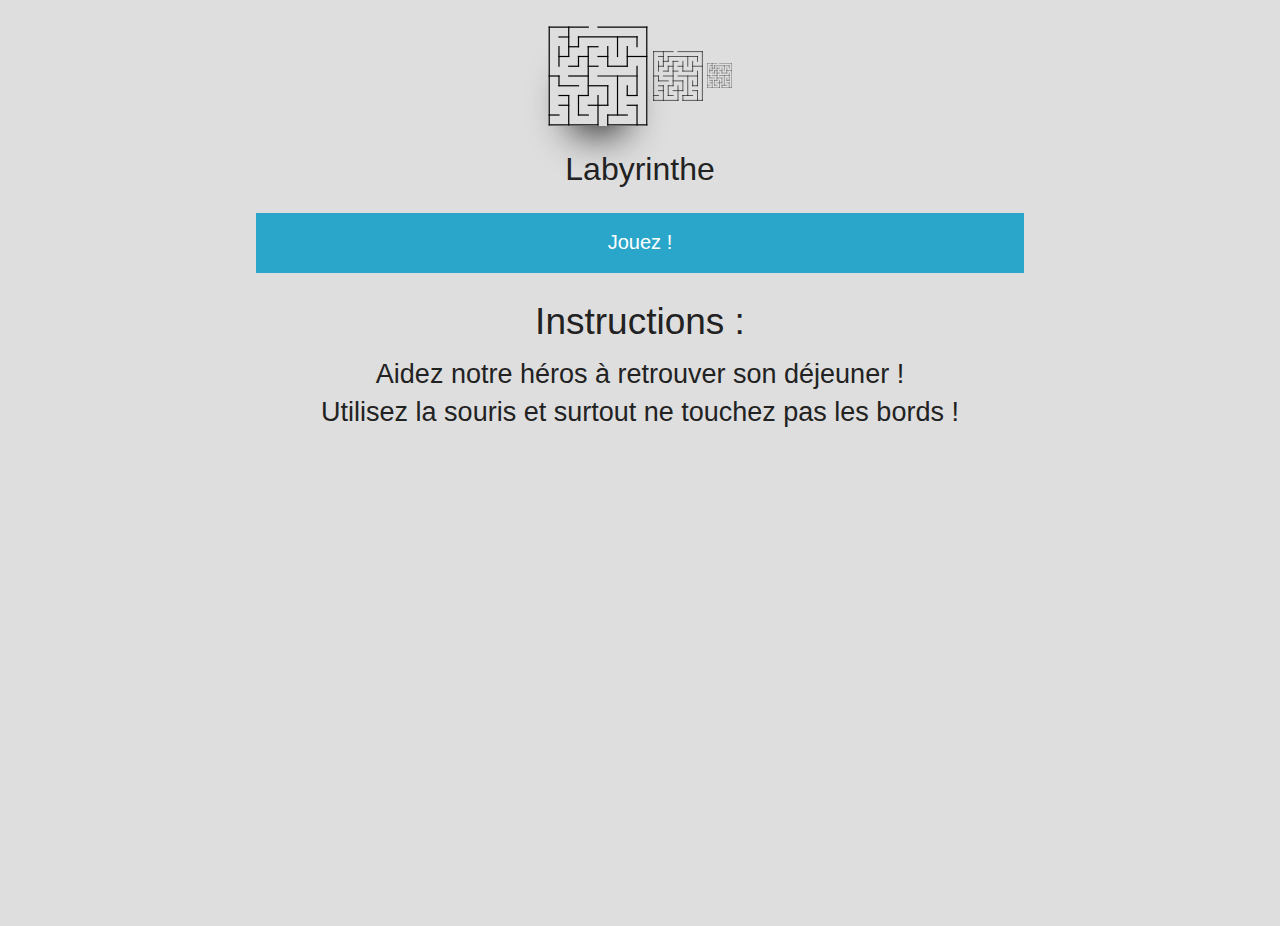
<file: labyrinthe/WebContent/index.html>
<!DOCTYPE html>
<html lang="fr">
<head>
<meta charset="utf-8" />

<title>Labyrinthe</title>

<link rel="stylesheet" href="src/css/styles.css" />
<link rel="stylesheet"
	href="src/css/foundation-essentials-5/foundation.css" />
<link rel="stylesheet"
	href="src/css/foundation-essentials-5/foundation.min.css" />
<link rel="stylesheet"
	href="src/css/foundation-essentials-5/normalize.css" />

</head>

<body>

	<!-- Logo et titre du jeux -->
	<div style="text-align: center; margin-top: 2%">

		<img class="big logo" src="resources/mazeLogo.svg" /> <img
			class="medium logo" src="resources/mazeLogo.svg" /> <img
			class="small logo" src="resources/mazeLogo.svg" />
		<h1>Labyrinthe</h1>

	</div>

	<!-- Button jouez -->
	<div class="wrapper">
		<a id="start" type="button" class="button expand large"
			href="maze.html">Jouez !</a>
	</div>
	
	<!-- Intructions -->
	<div style="text-align: center">
		<h2>Instructions : <br /></h2>
		<h3>
			 Aidez notre héros à retrouver son déjeuner ! <br />
			Utilisez la souris et surtout ne touchez pas les bords !
		</h3>
	</div>
</body>
</html>
</file>
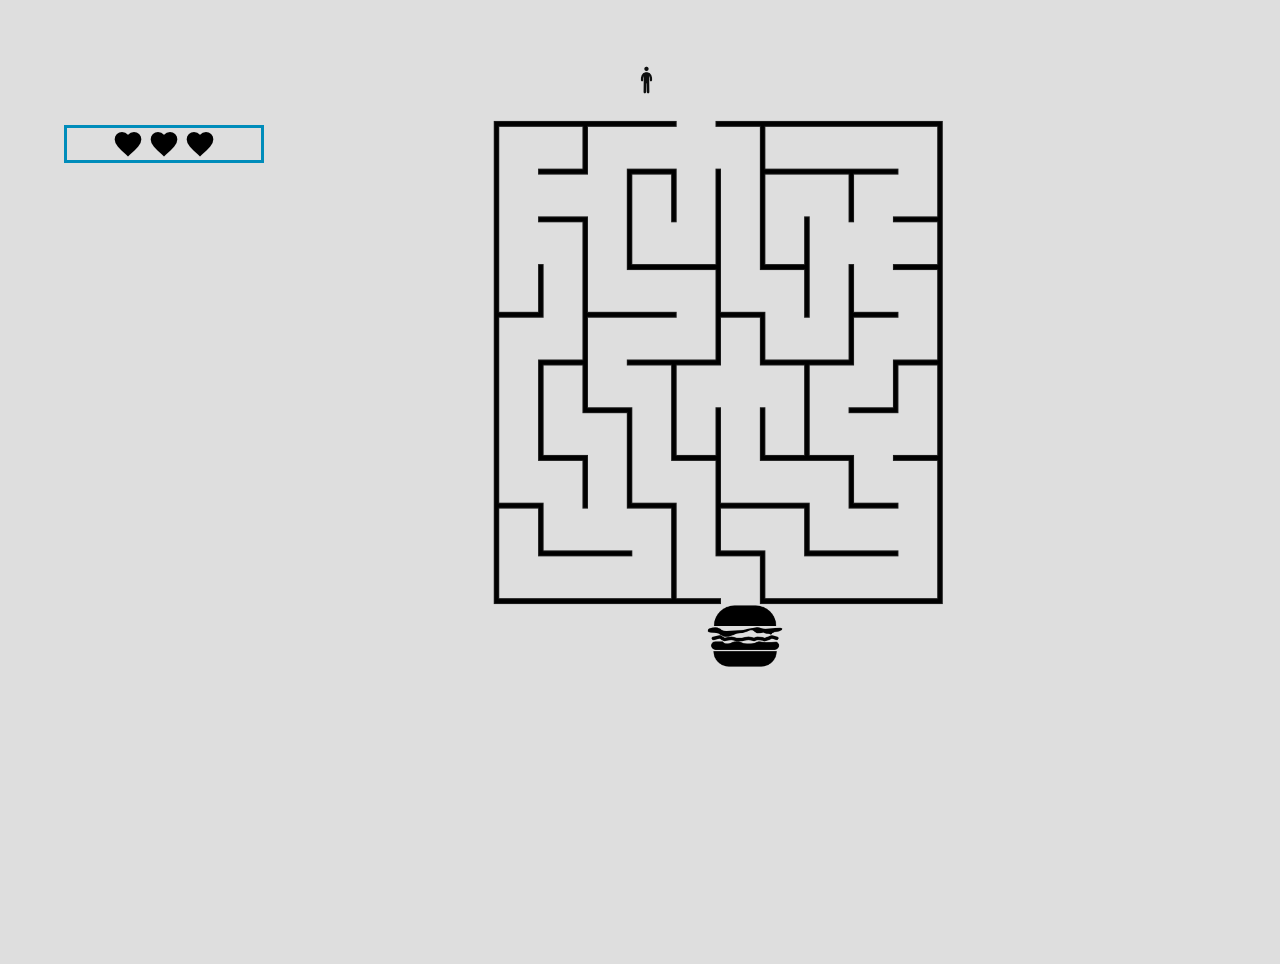
<file: labyrinthe/WebContent/maze.html>
<!DOCTYPE html>
<html lang="fr">
<head>
<meta charset="utf-8" />

<title>Labyrinthe</title>

<link rel="stylesheet" href="src/css/styles.css" />
<link rel="stylesheet"
	href="src/css/foundation-essentials-5/foundation.css" />
<link rel="stylesheet"
	href="src/css/foundation-essentials-5/foundation.min.css" />
<link rel="stylesheet"
	href="src/css/foundation-essentials-5/normalize.css" />
<link rel="stylesheet" href="src/css/magnific-popup.css" />

<script src="src/javascript/jquery-1.7.1.min.js" type="text/javascript"></script>
<script src="src/javascript/e-smart-hittest-jquery.min.js"
	type="text/javascript"></script>
<script src="src/javascript/jquery-ui-1.8.21.custom.min.js"
	type="text/javascript"></script>
<script src="src/javascript/javascript.js" type="text/javascript"></script>
<script src="src/javascript/jquery.magnific-popup.js"
	type="text/javascript"></script>
</head>

<body onload="randomImg()">

	<div style="margin-top: 5%; margin-left: 5%">

		<!-- Affichage des vies restantes -->
		<div class="lifeZone">
			<!--<h1>
			  Position : <span id="hitTestObjectPosition">x=000, y=000</span> <br/>
			Collision : <span id="hitTestObjectCollisionState" style="color: red;">NON</span> <br/>  
			Vie: <span id="hitTestObjectLife">3</span>
			</h1>-->
			<img id="life1" src="resources/favorite21.png" /> <img id="life2"
				src="resources/favorite21.png" /> <img id="life3"
				src="resources/favorite21.png" />
		</div>

		<!-- Zone du jeux -->
		<div class="gameZone">
			<img style="margin-left: 35%; margin-bottom: 1%;" id="herosHit"
				src="resources/frontal7.png" class="heros" /> <img
				style="height: 510px; width: 510px;" id="mazeHit" src=""
				class="maze" /> <img class="maze" id="burgerHit"
				src="resources/hamburger5.png"
				style="margin-top: -15px; height: 80px; margin-left: 47%" />
		</div>
	</div>

	<!-- Boutons invisibles pour activer les pop-ups -->
	<a style="visibility: hidden;" id="lostId" class="popup-modal"
		href="#lost-modal">Open modal</a>
	<a style="visibility: hidden;" id="winId" class="popup-modal"
		href="#win-modal">Open modal</a>
		
	<!--Pop-up de defaite-->
	<div id="lost-modal" class="white-popup-block mfp-hide white-popup">
		<h1>Perdu !</h1>
		<p>Retenter votre chance ?</p>
		<p>
			<a id="lostYes" class="popup-modal-dismiss button">Oui</a> <a
				style="float: right" class="button" id="lostNo">Non,
				voir la solution</a>
		</p>
	</div>
	
	<!--Pop-up de victoire-->
	<div id="win-modal" class="white-popup-block mfp-hide white-popup">
		<h1>Bravo !</h1>
		<p>Rejouer ?</p>
		<p>
			<a id="winYes" class="popup-modal-dismiss button">Oui</a> <a
				style="float: right" class="button" id="winNo">Non</a>
	</div>
</body>
</html>
</file>
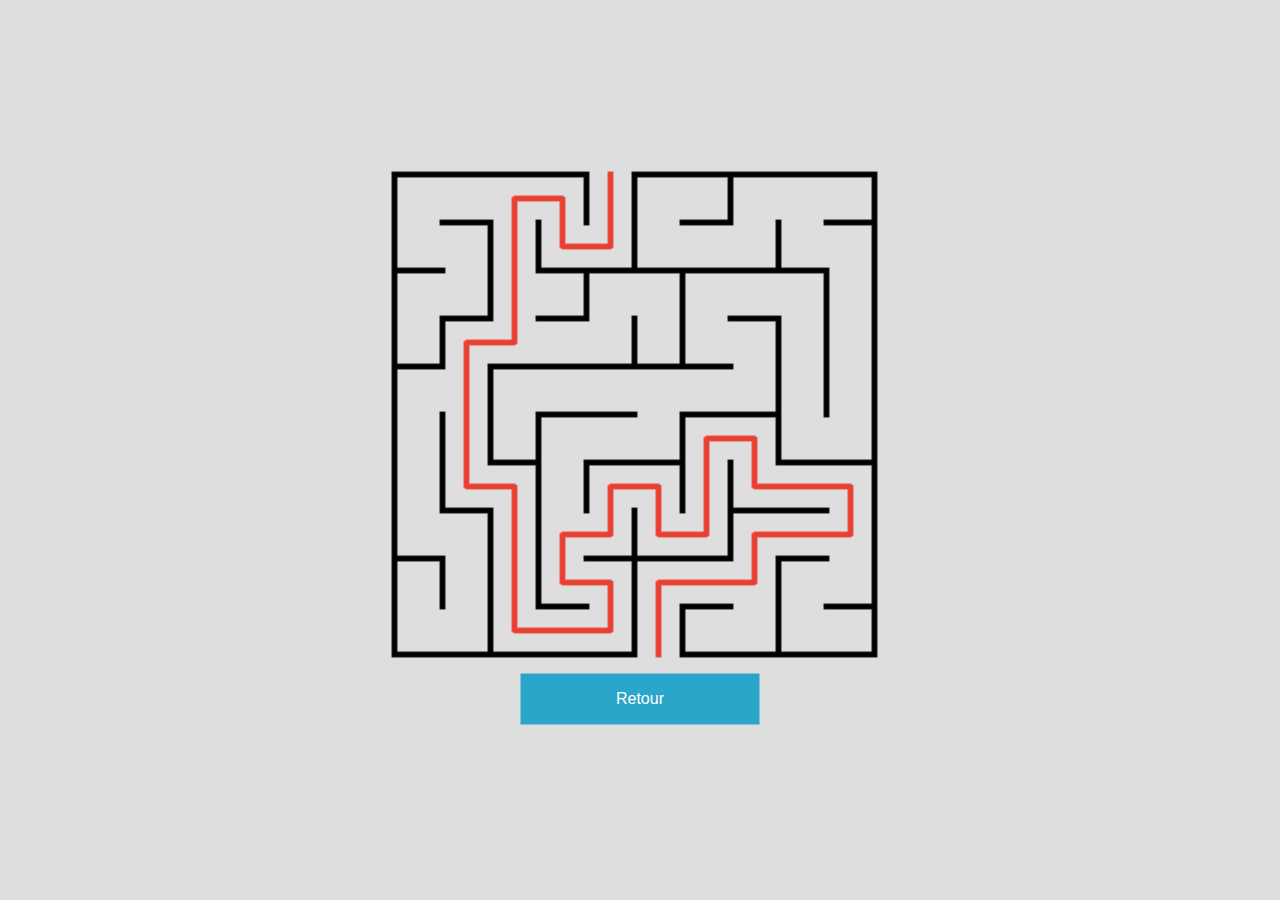
<file: labyrinthe/WebContent/solution.html>
<!DOCTYPE html>
<html lang="fr">
<head>
<meta charset="utf-8" />

<title>Labyrinthe</title>

<link rel="stylesheet" href="src/css/styles.css" />
<link rel="stylesheet"
	href="src/css/foundation-essentials-5/foundation.css" />
<link rel="stylesheet"
	href="src/css/foundation-essentials-5/foundation.min.css" />
<link rel="stylesheet"
	href="src/css/foundation-essentials-5/normalize.css" />
<link rel="stylesheet" href="src/css/magnific-popup.css" />

<script src="src/javascript/jquery-1.7.1.min.js" type="text/javascript"></script>
<script src="src/javascript/e-smart-hittest-jquery.min.js"
	type="text/javascript"></script>
<script src="src/javascript/jquery-ui-1.8.21.custom.min.js"
	type="text/javascript"></script>
<script src="src/javascript/javascript.js" type="text/javascript"></script>
<script src="src/javascript/jquery.magnific-popup.js"
	type="text/javascript"></script>
</head>

<body onload="showSolution()">


	<div class="solution">
	<img style="" id="solution" src="" class="maze" /> 
	<a class="button expand" href="index.html" style="width:40%;margin-left:30%">Retour</a>
	</div>

</body>
</html>
</file>
<file: labyrinthe/WebContent/src/css/styles.css>
body {
	padding: 20px;
	background-color: #DEDEDE !important;
}

img {
	vertical-align: top;
}

/*Page d'accueil*/
.logo {
	margin: 0px auto;
	box-shadow: 0px 30px 40px -25px rgba(0, 0, 0, 1);
}

.big {
	width: 100px;
}

.medium {
	width: 50px;
}

.small {
	width: 25px;
}

.wrapper {
	margin-left: 20%;
	text-align: center;
	width: 60%;
}

/*Page du jeux*/
.maze {
	margin: auto;
	top: 0;
	left: 0;
	right: 0;
	bottom: 0;
	display: block;
}

.white-popup {
	position: relative;
	background: #FFF;
	padding: 20px;
	width: auto;
	max-width: 500px;
	margin: 20px auto;
}

.lifeZone {
	text-align: center;
	margin-top: 5%;
	width: 200px;
	float: left;
	margin-right: 15%;
	border-style: solid;
	border-color: rgb(0, 140, 186);
}

.gameZone {
	width: 550px; 
	margin: auto; 
	float: left;
}

/*Page de la solution*/
.solution {
	position: fixed;
	top: 50%; 
	left: 50%; 
	-webkit-transform: translate(-50%, -50%); 
	transform: translate(-50%, -50%);
}
</file>
